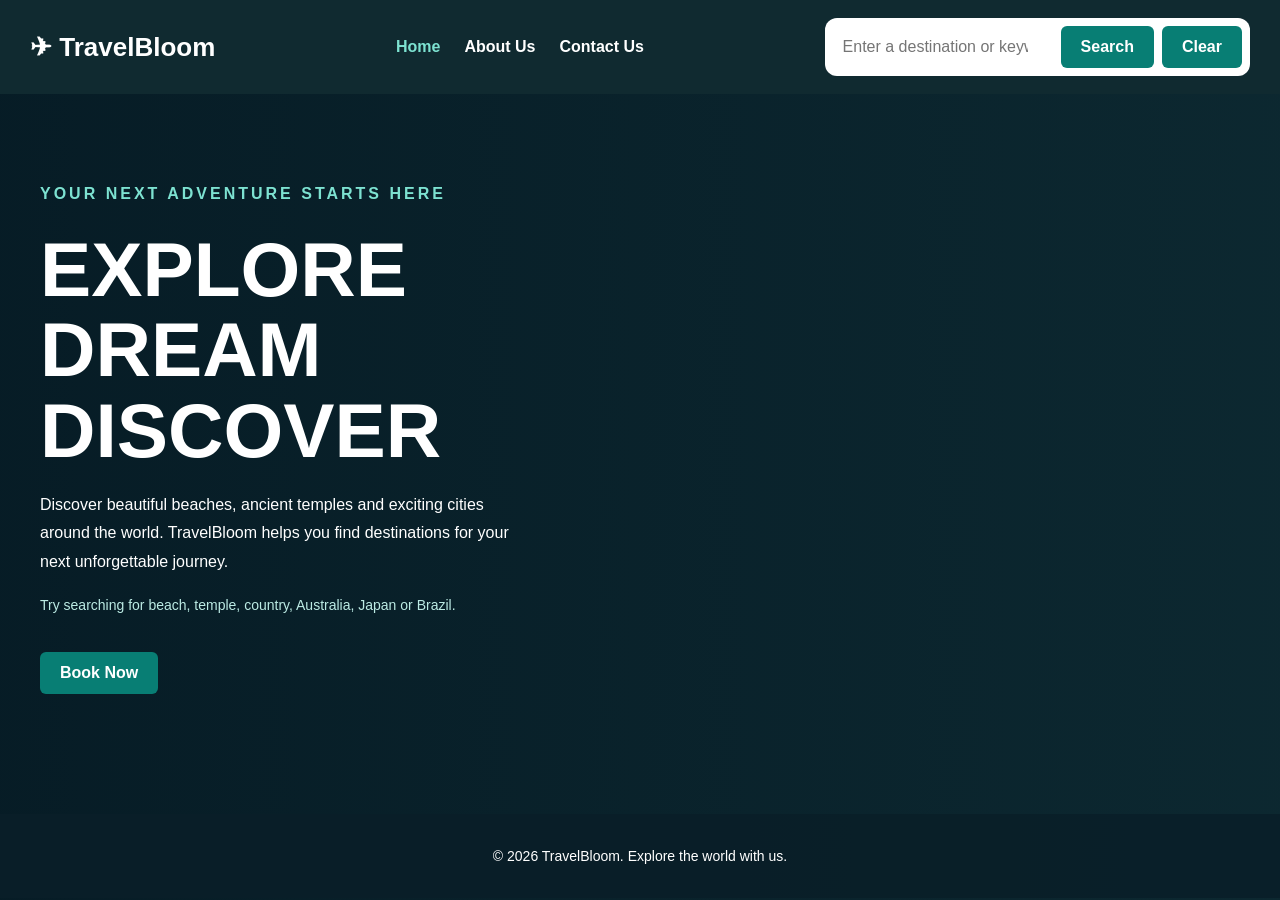
<file: index.html>
<!DOCTYPE html>
<html lang="en">
<head>
  <meta charset="UTF-8">
  <meta name="viewport" content="width=device-width, initial-scale=1.0">
  <title>TravelBloom | Home</title>
  <link rel="stylesheet" href="style.css">
  <script src="travel_recommendation.js" defer></script>
</head>
<body>
  <nav class="navbar">
    <a class="logo" href="index.html">✈ TravelBloom</a>

    <div class="nav-links">
      <a href="index.html" aria-current="page">Home</a>
      <a href="about.html">About Us</a>
      <a href="contact.html">Contact Us</a>
    </div>

    <form id="search-form" class="search-box" role="search">
      <input
        id="search-input"
        type="search"
        placeholder="Enter a destination or keyword"
        aria-label="Search destinations"
      >
      <button type="submit">Search</button>
      <button id="clear-button" type="button">Clear</button>
    </form>
  </nav>

  <main class="home-layout">
    <section class="hero">
      <p class="eyebrow">YOUR NEXT ADVENTURE STARTS HERE</p>

      <h1>Explore<br>Dream<br>Discover</h1>

      <p>
        Discover beautiful beaches, ancient temples and exciting
        cities around the world. TravelBloom helps you find
        destinations for your next unforgettable journey.
      </p>

      <p class="search-hint">
        Try searching for beach, temple, country,
        Australia, Japan or Brazil.
      </p>

      <a class="primary-button" href="contact.html">Book Now</a>
    </section>

    <section
      id="results"
      class="results"
      aria-label="Travel recommendations"
      aria-live="polite"
    ></section>
  </main>

  <footer>
    <p>© 2026 TravelBloom. Explore the world with us.</p>
  </footer>
</body>
</html>
</file>
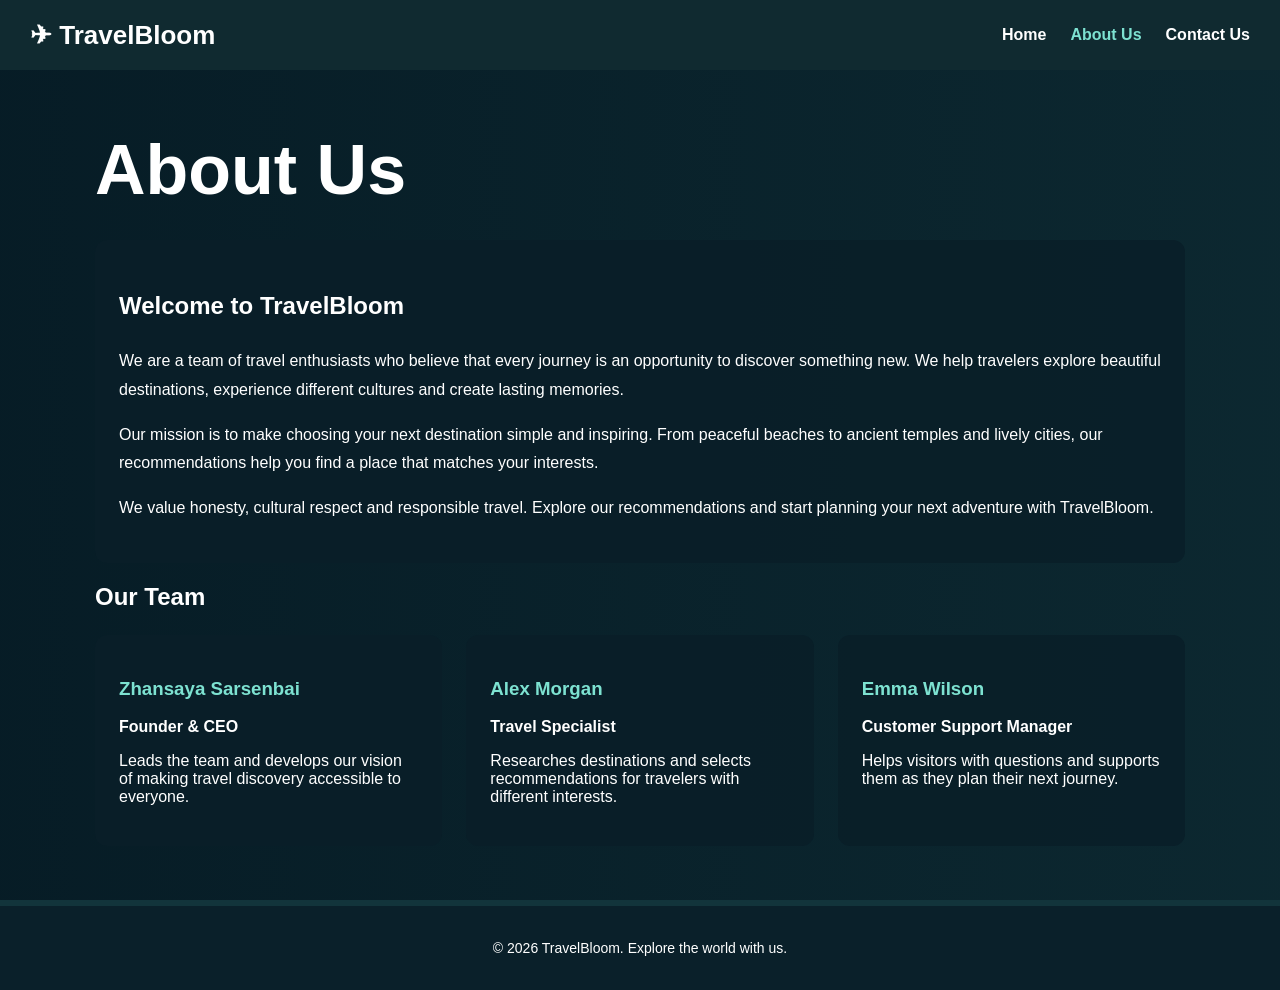
<file: about.html>
<!DOCTYPE html>
<html lang="en">
<head>
  <meta charset="UTF-8">
  <meta name="viewport" content="width=device-width, initial-scale=1.0">
  <title>TravelBloom | About Us</title>
  <link rel="stylesheet" href="style.css">
</head>
<body>
  <nav class="navbar">
    <a class="logo" href="index.html">✈ TravelBloom</a>

    <div class="nav-links">
      <a href="index.html">Home</a>
      <a href="about.html" aria-current="page">About Us</a>
      <a href="contact.html">Contact Us</a>
    </div>
  </nav>

  <main class="page">
    <h1>About Us</h1>

    <section class="panel">
      <h2>Welcome to TravelBloom</h2>

      <p>
        We are a team of travel enthusiasts who believe that
        every journey is an opportunity to discover something new.
        We help travelers explore beautiful destinations,
        experience different cultures and create lasting memories.
      </p>

      <p>
        Our mission is to make choosing your next destination
        simple and inspiring. From peaceful beaches to ancient
        temples and lively cities, our recommendations help
        you find a place that matches your interests.
      </p>

      <p>
        We value honesty, cultural respect and responsible travel.
        Explore our recommendations and start planning your
        next adventure with TravelBloom.
      </p>
    </section>

    <section aria-labelledby="team-heading">
      <h2 id="team-heading">Our Team</h2>

      <div class="team-grid">
        <article class="team-card">
          <h3>Zhansaya Sarsenbai</h3>
          <p><strong>Founder &amp; CEO</strong></p>
          <p>
            Leads the team and develops our vision of making
            travel discovery accessible to everyone.
          </p>
        </article>

        <article class="team-card">
          <h3>Alex Morgan</h3>
          <p><strong>Travel Specialist</strong></p>
          <p>
            Researches destinations and selects recommendations
            for travelers with different interests.
          </p>
        </article>

        <article class="team-card">
          <h3>Emma Wilson</h3>
          <p><strong>Customer Support Manager</strong></p>
          <p>
            Helps visitors with questions and supports them
            as they plan their next journey.
          </p>
        </article>
      </div>
    </section>
  </main>

  <footer>
    <p>© 2026 TravelBloom. Explore the world with us.</p>
  </footer>
</body>
</html>
</file>
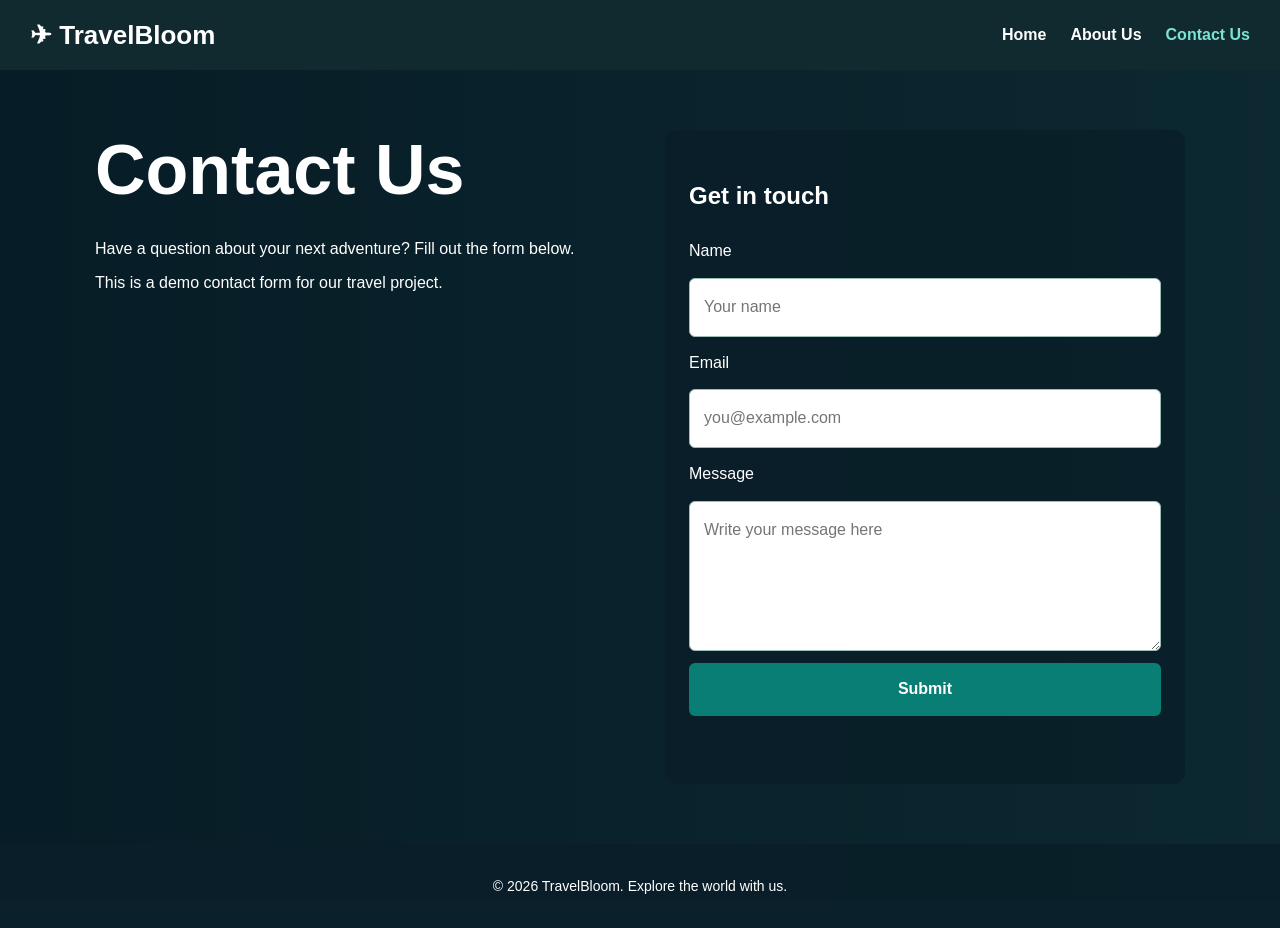
<file: contact.html>
<!DOCTYPE html>
<html lang="en">
<head>
  <meta charset="UTF-8">
  <meta name="viewport" content="width=device-width, initial-scale=1.0">
  <title>TravelBloom | Contact Us</title>
  <link rel="stylesheet" href="style.css">
</head>
<body>
  <nav class="navbar">
    <a class="logo" href="index.html">✈ TravelBloom</a>

    <div class="nav-links">
      <a href="index.html">Home</a>
      <a href="about.html">About Us</a>
      <a href="contact.html" aria-current="page">Contact Us</a>
    </div>
  </nav>

  <main class="page contact-layout">
    <section>
      <h1>Contact Us</h1>
      <p>
        Have a question about your next adventure?
        Fill out the form below.
      </p>
      <p>This is a demo contact form for our travel project.</p>
    </section>

    <section class="panel">
      <h2>Get in touch</h2>

      <form id="contact-form" class="contact-form">
        <label for="name">Name</label>
        <input
          type="text"
          id="name"
          name="name"
          placeholder="Your name"
          autocomplete="name"
          required
        >

        <label for="email">Email</label>
        <input
          type="email"
          id="email"
          name="email"
          placeholder="you@example.com"
          autocomplete="email"
          required
        >

        <label for="message">Message</label>
        <textarea
          id="message"
          name="message"
          placeholder="Write your message here"
          required
        ></textarea>

        <button type="submit">Submit</button>

        <p id="form-status" role="status"></p>
      </form>
    </section>
  </main>

  <footer>
    <p>© 2026 TravelBloom. Explore the world with us.</p>
  </footer>

  <script>
    const form = document.getElementById("contact-form");
    const status = document.getElementById("form-status");

    form.addEventListener("submit", function (event) {
      event.preventDefault();

      status.textContent =
        "Thank you! Your demo form was completed successfully. " +
        "No message has been sent.";

      form.reset();
    });
  </script>
</body>
</html>
</file>
<file: style.css>
* {
  box-sizing: border-box;
}

body {
  margin: 0;
  min-height: 100vh;
  font-family: Arial, sans-serif;
  color: white;
  background-color: #12343b;
  background-image:
    linear-gradient(90deg, rgba(5, 25, 35, 0.88), rgba(5, 25, 35, 0.45)),
    url("https://images.unsplash.com/photo-1476514525535-07fb3b4ae5f1?auto=format&fit=crop&w=1920&q=85");
  background-size: cover;
  background-position: center;
  background-attachment: fixed;
}

a {
  color: inherit;
  text-decoration: none;
}

.navbar {
  display: flex;
  align-items: center;
  justify-content: space-between;
  flex-wrap: wrap;
  gap: 20px;
  padding: 18px 30px;
  background: #102a30;
}

.logo {
  font-size: 26px;
  font-weight: bold;
}

.nav-links {
  display: flex;
  flex-wrap: wrap;
  gap: 24px;
}

.nav-links a {
  padding: 8px 0;
  font-weight: bold;
}

.nav-links a:hover,
.nav-links a[aria-current="page"] {
  color: #7de2d1;
}

.search-box {
  display: flex;
  flex-wrap: wrap;
  gap: 8px;
  padding: 8px;
  border-radius: 12px;
  background: white;
}

.search-box input {
  flex: 1;
  min-width: 180px;
  padding: 10px;
  border: none;
  color: #12343b;
  font: inherit;
}

button,
.primary-button {
  display: inline-block;
  padding: 12px 20px;
  border: none;
  border-radius: 6px;
  background: #087e74;
  color: white;
  font: inherit;
  font-weight: bold;
  cursor: pointer;
}

button:hover,
.primary-button:hover {
  background: #065e57;
}

a:focus-visible,
button:focus-visible,
input:focus-visible,
textarea:focus-visible {
  outline: 3px solid #facc15;
  outline-offset: 4px;
}

.home-layout {
  display: grid;
  grid-template-columns: 1fr 1fr;
  align-items: start;
  gap: 60px;
  max-width: 1300px;
  min-height: 80vh;
  margin: auto;
  padding: 70px 40px;
}

.eyebrow {
  color: #7de2d1;
  font-weight: bold;
  letter-spacing: 3px;
}

.hero h1 {
  margin: 20px 0;
  font-size: clamp(48px, 6vw, 82px);
  line-height: 1.05;
  text-transform: uppercase;
}

.hero p {
  max-width: 480px;
  line-height: 1.8;
}

.search-hint {
  color: #bcebe4;
  font-size: 14px;
}

.hero .primary-button {
  margin-top: 20px;
}

.results {
  display: grid;
  gap: 24px;
}

.card {
  overflow: hidden;
  border-radius: 14px;
  background: white;
  color: #17343b;
  box-shadow: 0 12px 30px rgba(0, 0, 0, 0.25);
}

.card img {
  display: block;
  width: 100%;
  height: 230px;
  object-fit: cover;
}

.card-content {
  padding: 20px;
}

.card h2 {
  margin: 0 0 12px;
}

.card p {
  line-height: 1.6;
}

.results-message,
.panel {
  padding: 24px;
  border-radius: 12px;
  background: rgba(9, 31, 40, 0.9);
  line-height: 1.8;
}

.page {
  max-width: 1150px;
  min-height: 80vh;
  margin: auto;
  padding: 60px 30px;
}

.page h1 {
  font-size: clamp(40px, 6vw, 70px);
  margin: 0 0 30px;
}

.team-grid {
  display: grid;
  grid-template-columns: repeat(3, 1fr);
  gap: 24px;
  margin-top: 24px;
}

.team-card {
  padding: 24px;
  border-radius: 12px;
  background: rgba(9, 31, 40, 0.9);
}

.team-card h3 {
  color: #7de2d1;
}

.contact-layout {
  display: grid;
  grid-template-columns: 1fr 1fr;
  gap: 50px;
}

.contact-form {
  display: grid;
  gap: 12px;
}

.contact-form input,
.contact-form textarea {
  width: 100%;
  padding: 14px;
  border: 1px solid #9cbcb8;
  border-radius: 6px;
  background: white;
  color: #17343b;
  font: inherit;
}

.contact-form textarea {
  min-height: 150px;
  resize: vertical;
}

footer {
  padding: 20px;
  background: rgba(9, 31, 40, 0.9);
  text-align: center;
  font-size: 14px;
}

@media (max-width: 900px) {
  .navbar {
    justify-content: center;
  }

  .home-layout,
  .contact-layout {
    grid-template-columns: 1fr;
    gap: 30px;
  }

  .team-grid {
    grid-template-columns: 1fr;
  }

  .home-layout {
    padding: 40px 20px;
  }

  .search-box {
    width: 100%;
  }
}
</file>
